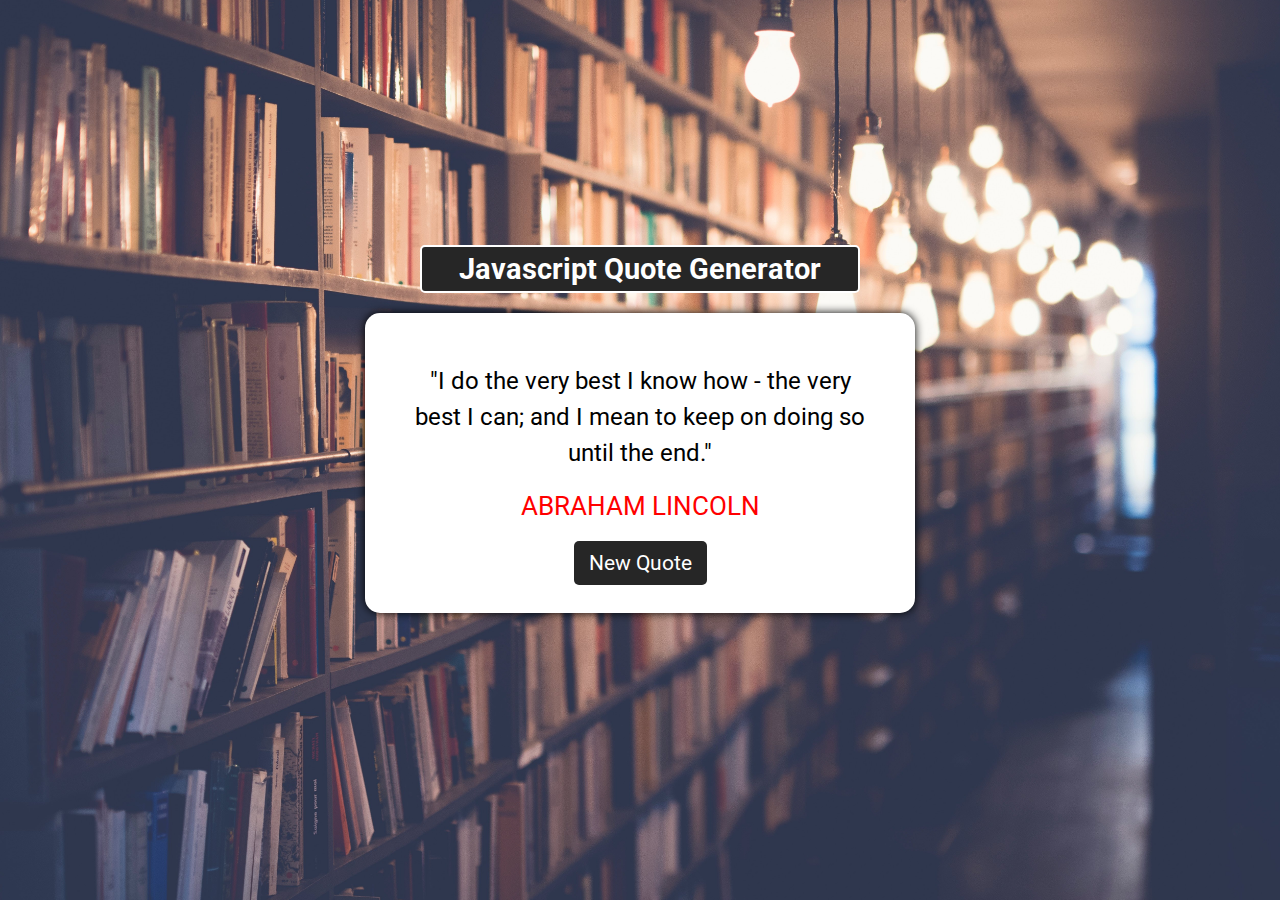
<file: FCC -YT/Project-1-Random-Quote-Generator/index.html>
<!DOCTYPE html>
<html lang="en">
  <head>
    <meta charset="UTF-8" />
    <meta http-equiv="X-UA-Compatible" content="IE=edge" />
    <meta name="viewport" content="width=device-width, initial-scale=1.0" />
    <link rel="stylesheet" href="./style.css" />
    <script src="./app.js" defer></script>
    <link
      rel="stylesheet"
      href="https://cdnjs.cloudflare.com/ajax/libs/font-awesome/6.1.2/css/all.min.css"
      integrity="sha512-1sCRPdkRXhBV2PBLUdRb4tMg1w2YPf37qatUFeS7zlBy7jJI8Lf4VHwWfZZfpXtYSLy85pkm9GaYVYMfw5BC1A=="
      crossorigin="anonymous"
      referrerpolicy="no-referrer"
    />
    <title>DOM Manipulation</title>
  </head>
  <body>
    <div class="container">
      <div class="header">
        <h2>Javascript Quote Generator</h2>
      </div>

      <div class="main-content">
        <div class="text-area">
          <span class="quote">
            "I do the very best I know how - the very best I can; and I mean to
            keep on doing so until the end."</span
          >
        </div>

        <div class="person">Abraham Lincoln</div>

        <div class="button-area">
          <button id="new-quote">New Quote</button>
        </div>
      </div>
    </div>
  </body>
</html>
</file>
<file: FCC -YT/Project-1-Random-Quote-Generator/style.css>
@import url("https://fonts.googleapis.com/css2?family=Roboto:wght@400;700&display=swap");

* {
  box-sizing: border-box;
  margin: 0;
  padding: 0;
  font-family: "Roboto";
}

body {
  display: flex;
  justify-content: center;
  align-items: center;
  height: 100vh;
  text-align: center;
  background: url(./Images/project-1.jpg) no-repeat center center/ cover;
}

.container {
  width: 550px;
  height: 450px;
}

.header {
  font-size: 1.2rem;
  border: solid 2px #fff;
  color: #fff;
  background-color: #262626;
  padding: 5px;
  width: 80%;
  margin: 20px auto;
  border-radius: 5px;
}

.main-content {
  width: 100%;
  height: 300px;
  background-color: #fff;
  border-radius: 15px;
  padding: 50px 40px;
  box-shadow: 0 0 10px;
}

.main-content .text-area {
  font-size: 1.5rem;
  line-height: 1.5;
}

.main-content .person {
  font-size: 1.6rem;
  color: red;
  text-transform: uppercase;
  margin-top: 20px;
}

.button-area button {
  background-color: #262626;
  color: #fff;
  font-size: 1.3rem;
  padding: 10px 15px;
  margin-top: 20px;
  border-radius: 5px;
  border: none;
}

.button-area button:active {
  background-color: lightblue;
  color: #262626;
}
</file>
